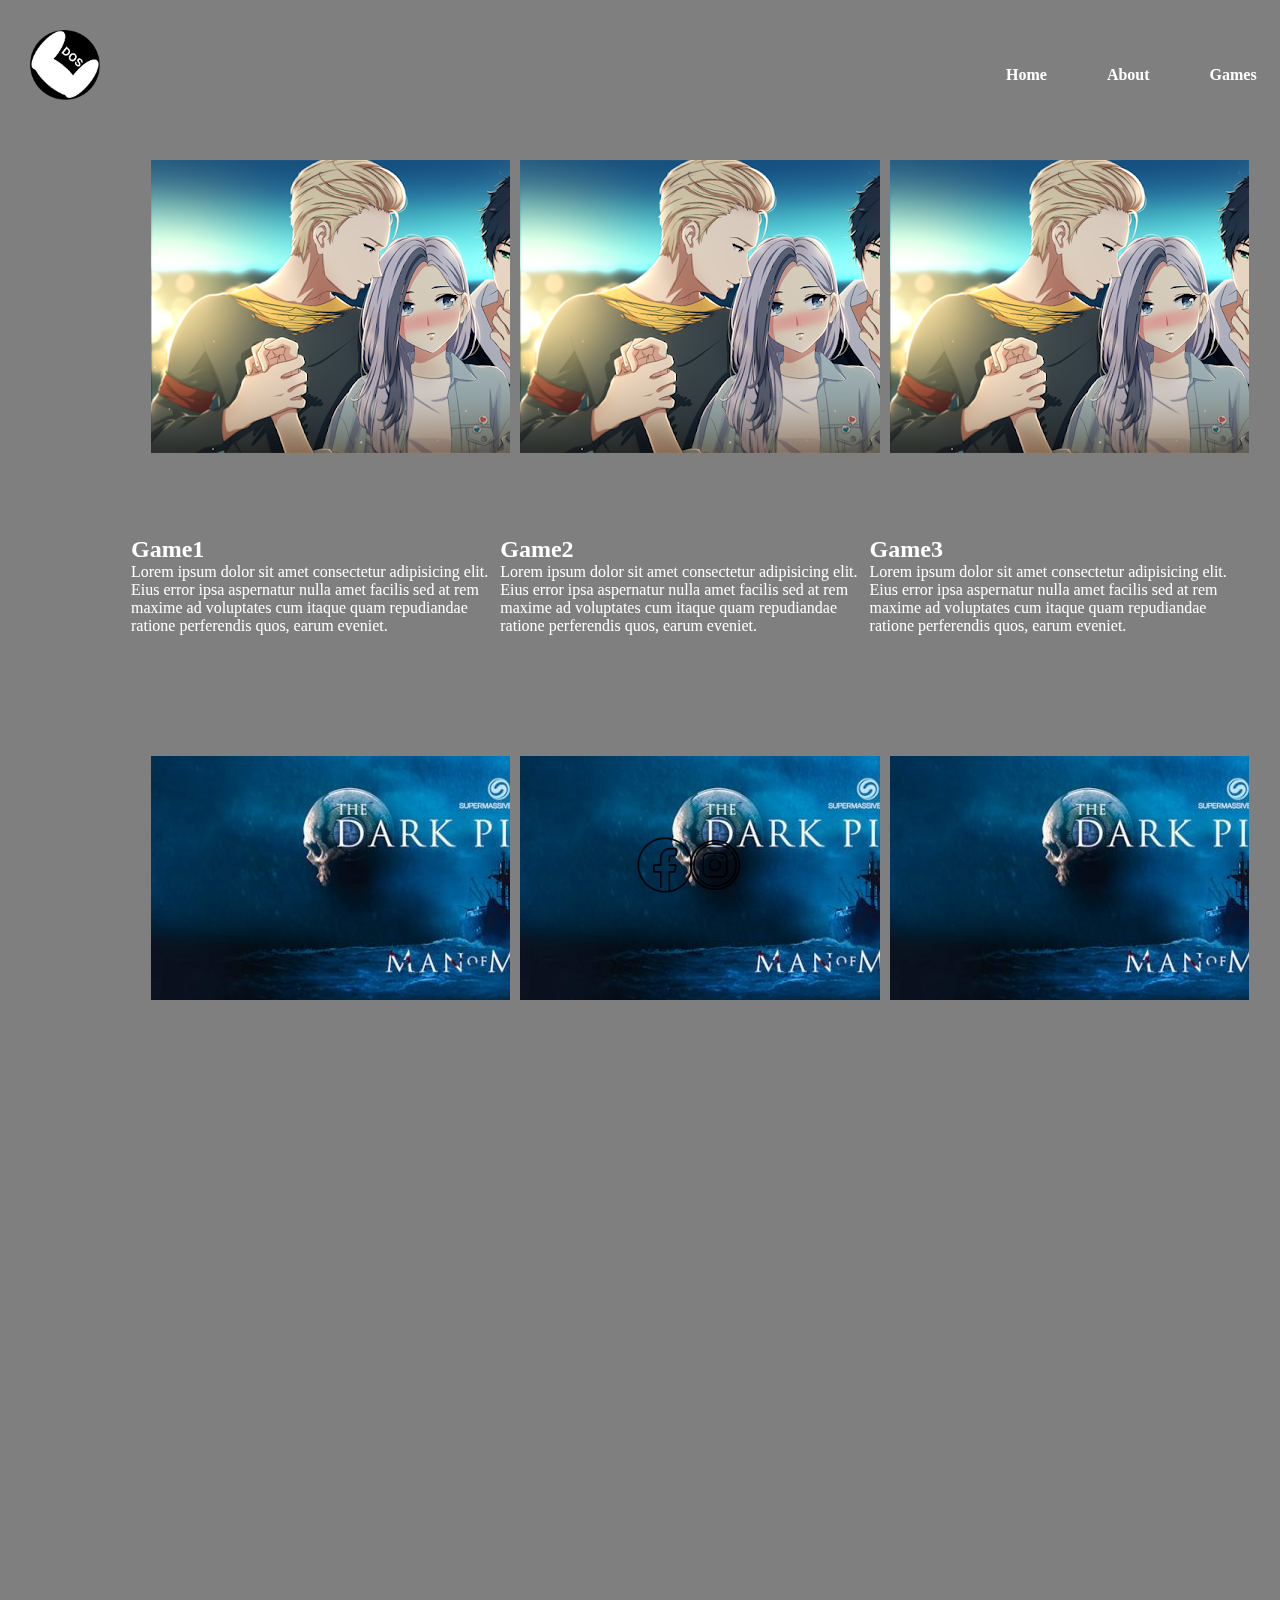
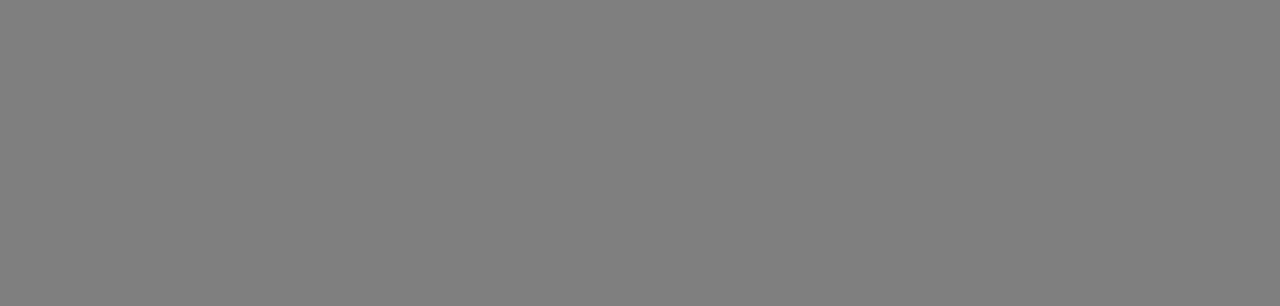
<file: games.html>
<!DOCTYPE html>
<html lang="en">
<head>
    <meta charset="UTF-8">
    <meta http-equiv="X-UA-Compatible" content="IE=edge">
    <meta name="viewport" content="width=device-width, initial-scale=1.0">
    <link rel="stylesheet" href="https://cdnjs.cloudflare.com/ajax/libs/OwlCarousel2/2.3.4/assets/owl.carousel.min.css" integrity="sha512-tS3S5qG0BlhnQROyJXvNjeEM4UpMXHrQfTGmbQ1gKmelCxlSEBUaxhRBj/EFTzpbP4RVSrpEikbmdJobCvhE3g==" crossorigin="anonymous" referrerpolicy="no-referrer" />
    <link rel="stylesheet" href="https://cdnjs.cloudflare.com/ajax/libs/OwlCarousel2/2.3.4/assets/owl.theme.default.min.css" integrity="sha512-sMXtMNL1zRzolHYKEujM2AqCLUR9F2C4/05cdbxjjLSRvMQIciEPCQZo++nk7go3BtSuK9kfa/s+a4f4i5pLkw==" crossorigin="anonymous" referrerpolicy="no-referrer" />
    <link rel="stylesheet" href="css/style.css">
    <title>DosiArena.games</title>
</head>
<body>
    
    <header>
        <h1>
            <div class="logo"><a href="#"></a><img src="images/right.png" alt="logo"></a></div>
        </h1> 
        
        <nav id="nav" class="nav"></nav>
            <div class="bar">
                <p class="burger">
                    <i class="fa-solid fa-bars"></i>
                </p>
            </div>

        <!-- <nav id="submenu" class="submenu">
            <ul>
                <li><a href="#">Sport</a></li>
                <li><a href="#">Children</a></li>
                <li><a href="#">Educational</a></li>
            </ul>
        </nav>
         -->
        
    </header>
    <main >

        <div class="bigbox">
            <div class="imgbox">
                <img src="images/child4.png" alt="gameposter">
            </div>
            <div class="textbox">
                <h2>Game1</h2>
                <p>Lorem ipsum dolor sit amet consectetur adipisicing elit. Eius error ipsa aspernatur nulla amet facilis sed at rem maxime ad voluptates cum itaque quam repudiandae ratione perferendis quos, earum eveniet.</p>
            </div>

        </div>
        
        <div class="bigbox">
            <div class="imgbox">
                <img src="images/child4.png" alt="gameposter">
            </div>
            <div class="textbox">
                <h2>Game2</h2>
                <p>Lorem ipsum dolor sit amet consectetur adipisicing elit. Eius error ipsa aspernatur nulla amet facilis sed at rem maxime ad voluptates cum itaque quam repudiandae ratione perferendis quos, earum eveniet.</p>
            </div>

        </div>
        
        <div class="bigbox">
            <div class="imgbox">
                <img src="images/child4.png" alt="gameposter">
            </div>
            <div class="textbox">
                <h2>Game3</h2>
                <p>Lorem ipsum dolor sit amet consectetur adipisicing elit. Eius error ipsa aspernatur nulla amet facilis sed at rem maxime ad voluptates cum itaque quam repudiandae ratione perferendis quos, earum eveniet.</p>
            </div>

        </div>
        <div class="bigbox">
            <div class="imgbox">
                <img src="images/adult1.jpg" alt="gameposter">
            </div>
            <div class="textbox">
                <h2>Game4</h2>
                <p>Lorem ipsum dolor sit amet consectetur adipisicing elit. Eius error ipsa aspernatur nulla amet facilis sed at rem maxime ad voluptates cum itaque quam repudiandae ratione perferendis quos, earum eveniet.</p>
            </div>

        </div>
        <div class="bigbox">
            <div class="imgbox">
                <img src="images/adult1.jpg" alt="gameposter">
            </div>
            <div class="textbox">
                <h2>Game5</h2>
                <p>Lorem ipsum dolor sit amet consectetur adipisicing elit. Eius error ipsa aspernatur nulla amet facilis sed at rem maxime ad voluptates cum itaque quam repudiandae ratione perferendis quos, earum eveniet.</p>
            </div>

        </div>
        <div class="bigbox">
            <div class="imgbox">
                <img src="images/adult1.jpg" alt="gameposter">
            </div>
            <div class="textbox">
                <h2>Game6</h2>
                <p>Lorem ipsum dolor sit amet consectetur adipisicing elit. Eius error ipsa aspernatur nulla amet facilis sed at rem maxime ad voluptates cum itaque quam repudiandae ratione perferendis quos, earum eveniet.</p>
            </div>

        </div>
        <div class="bigbox">
            <div class="imgbox">
                <img src="images/box3.jpg" alt="gameposter">
            </div>
            <div class="textbox">
                <h2>Game7</h2>
                <p>Lorem ipsum dolor sit amet consectetur adipisicing elit. Eius error ipsa aspernatur nulla amet facilis sed at rem maxime ad voluptates cum itaque quam repudiandae ratione perferendis quos, earum eveniet.</p>
            </div>

        </div>

        <div class="bigbox">
            <div class="imgbox">
                <img src="images/box3.jpg" alt="gameposter">
            </div>
            <div class="textbox">
                <h2>Game8</h2>
                <p>Lorem ipsum dolor sit amet consectetur adipisicing elit. Eius error ipsa aspernatur nulla amet facilis sed at rem maxime ad voluptates cum itaque quam repudiandae ratione perferendis quos, earum eveniet.</p>
            </div>

        </div>
        <div class="bigbox">
            <div class="imgbox">
                <img src="images/box3.jpg" alt="gameposter">
            </div>
            <div class="textbox">
                <h2>Game9</h2>
                <p>Lorem ipsum dolor sit amet consectetur adipisicing elit. Eius error ipsa aspernatur nulla amet facilis sed at rem maxime ad voluptates cum itaque quam repudiandae ratione perferendis quos, earum eveniet.</p>
            </div>

        </div>

       

       </div>
       <div class="social">
        <div class="fb"><a href="https://www.facebook.com"  target="_blank"></a></div>
        <div class="ins"><a href="https://www.instagram.com" target="_blank"></a></div>
    </div>

             
                
            
  
    
        

        
       

    

    </main>
        
    <footer>



    </footer>
    <script src="https://cdnjs.cloudflare.com/ajax/libs/jquery/3.6.0/jquery.min.js" integrity="sha512-894YE6QWD5I59HgZOGReFYm4dnWc1Qt5NtvYSaNcOP+u1T9qYdvdihz0PPSiiqn/+/3e7Jo4EaG7TubfWGUrMQ==" crossorigin="anonymous" referrerpolicy="no-referrer"></script>
    <script src="https://cdnjs.cloudflare.com/ajax/libs/OwlCarousel2/2.3.4/owl.carousel.min.js" integrity="sha512-bPs7Ae6pVvhOSiIcyUClR7/q2OAsRiovw4vAkX+zJbw3ShAeeqezq50RIIcIURq7Oa20rW2n2q+fyXBNcU9lrw==" crossorigin="anonymous" referrerpolicy="no-referrer"></script>
    <script src="js/script..js"></script>
</body>
</html>
</file>
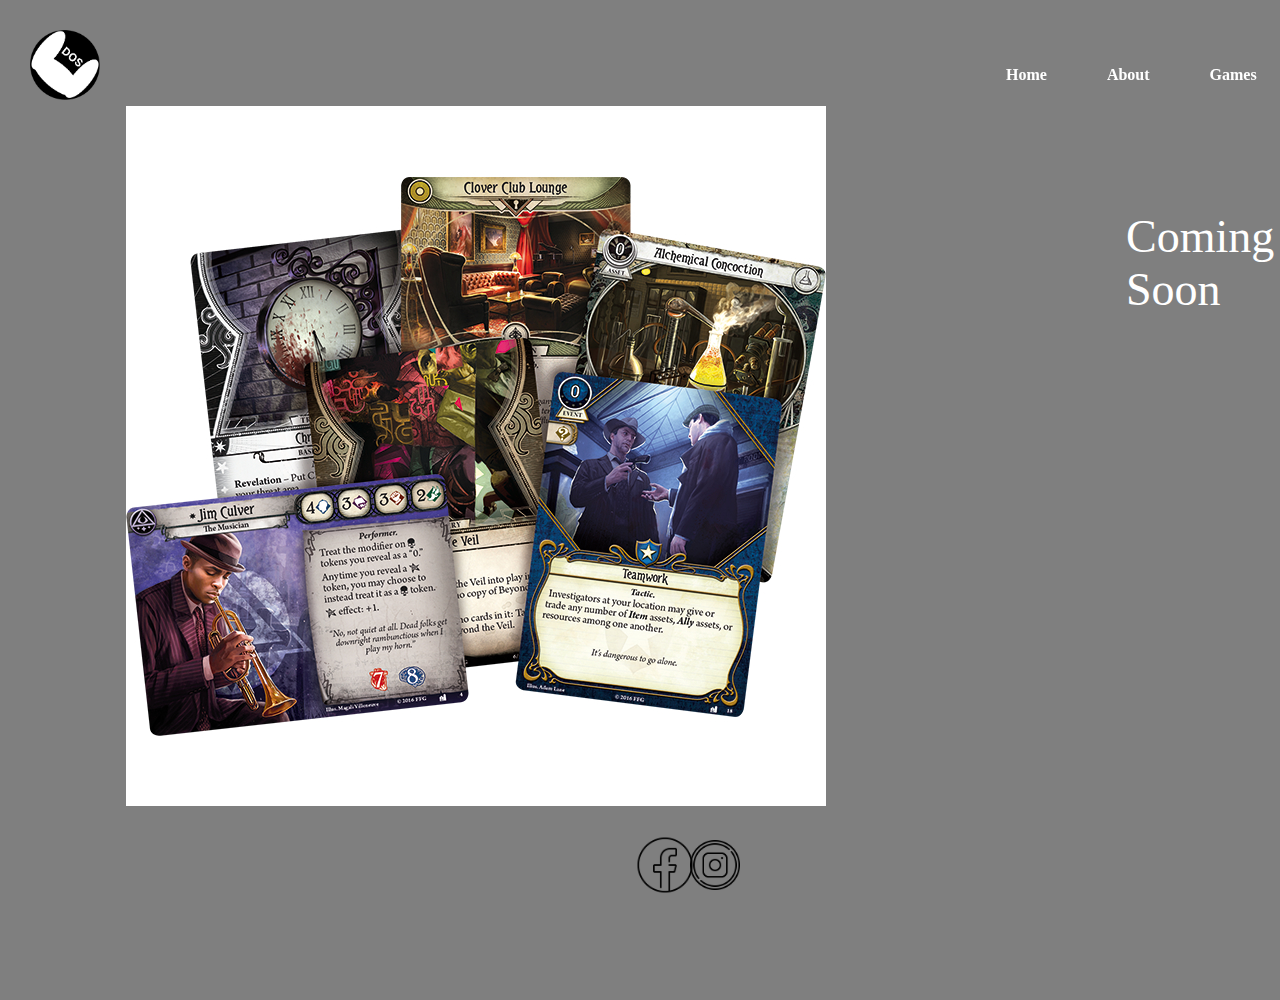
<file: news.html>
<!DOCTYPE html>
<html lang="en">
<head>
    <meta charset="UTF-8">
    <meta http-equiv="X-UA-Compatible" content="IE=edge">
    <meta name="viewport" content="width=device-width, initial-scale=1.0">
    <link rel="stylesheet" href="https://cdnjs.cloudflare.com/ajax/libs/OwlCarousel2/2.3.4/assets/owl.carousel.min.css" integrity="sha512-tS3S5qG0BlhnQROyJXvNjeEM4UpMXHrQfTGmbQ1gKmelCxlSEBUaxhRBj/EFTzpbP4RVSrpEikbmdJobCvhE3g==" crossorigin="anonymous" referrerpolicy="no-referrer" />
    <link rel="stylesheet" href="https://cdnjs.cloudflare.com/ajax/libs/OwlCarousel2/2.3.4/assets/owl.theme.default.min.css" integrity="sha512-sMXtMNL1zRzolHYKEujM2AqCLUR9F2C4/05cdbxjjLSRvMQIciEPCQZo++nk7go3BtSuK9kfa/s+a4f4i5pLkw==" crossorigin="anonymous" referrerpolicy="no-referrer" />


    <link rel="stylesheet" href="https://cdnjs.cloudflare.com/ajax/libs/font-awesome/4.7.0/css/font-awesome.min.css">





    <link rel="stylesheet" href="css/style.css">
    <title>DosiArena.news</title>
</head>
<body>
    
    <header>
        <h1>
            <div class="logo"><a href="#"></a><img src="images/right.png" alt="logo"></a></div>
        </h1> 
        
        <nav id="nav" class="nav"> 
            <div class="navbar">
                <a href="#home">Home</a>
                <div class="subnav">
                  <button class="subnavbtn">About 
                  <div class="subnav-content">
                    
                  </div>
                </div>
                <div class="subnav">
                  <button class="subnavbtn">Games 
                  <div class="subnav-content">
                    
                    
                </div>
                <div class="subnav">
                  <button class="subnavbtn">Partners <i class="fa fa-caret-down"></i></button>
                  <div class="subnav-content">
                    <a href="#">Services</a>
                    <a href="#">Sales</a>
                    <a href="#">New Games</a>
                    
                  </div>
                </div>
                <a href="#contact">Contact</a>
              </div>

        </nav>    
            <!-- <div class="navbar">
                <a href="#home">Home</a>
                <div class="subnav">
                  <button class="subnavbtn">About 
                  <div class="subnav-content">
                    
                  </div>
                </div>
                <div class="subnav">
                  <button class="subnavbtn">Games 
                  <div class="subnav-content">
                    
                    
                </div>
                <div class="subnav">
                  <button class="subnavbtn">Partners <i class="fa fa-caret-down"></i></button>
                  <div class="subnav-content">
                    <a href="#link1">Services</a>
                    <a href="#link2">Sales</a>
                    <a href="#link3">New Games</a>
                    
                  </div>
                </div>
                <a href="#contact">Contact</a>
              </div>
         -->
            



        <div class="bar">
            <p class="burger">
                <i class="fa-solid fa-bars"></i>
            </p>
        </div>
        
    </header>
    <main >

        <div class="picture">
            <img src="images/news.jpg" alt="newsfeed">
         </div>

           <p class="newsp">Coming Soon</p>


           <div class="social">
            <div class="fb"><a href="https://www.facebook.com"  target="_blank"></a></div>
            <div class="ins"><a href="https://www.instagram.com" target="_blank"></a></div>
        </div>

       

   

    </main>
        
    <footer>



    </footer>
    <script src="https://cdnjs.cloudflare.com/ajax/libs/jquery/3.6.0/jquery.min.js" integrity="sha512-894YE6QWD5I59HgZOGReFYm4dnWc1Qt5NtvYSaNcOP+u1T9qYdvdihz0PPSiiqn/+/3e7Jo4EaG7TubfWGUrMQ==" crossorigin="anonymous" referrerpolicy="no-referrer"></script>
    <script src="https://cdnjs.cloudflare.com/ajax/libs/OwlCarousel2/2.3.4/owl.carousel.min.js" integrity="sha512-bPs7Ae6pVvhOSiIcyUClR7/q2OAsRiovw4vAkX+zJbw3ShAeeqezq50RIIcIURq7Oa20rW2n2q+fyXBNcU9lrw==" crossorigin="anonymous" referrerpolicy="no-referrer"></script>
    <script src="js/script..js"></script>
</body>
</html>
</file>
<file: css/style.css>
*{
    margin: 0;
    padding: 0;
    list-style-type: none;
    text-decoration: none;
    box-sizing: border-box;   
}
:root{
  font-size: 16px;
}
body{
    background-color: rgba(0, 0, 0, 0.5);

}

body::-webkit-scrollbar{
  width: 0.25rem;

}
body::-webkit-scrollbar-track{
  background-color: rgb(160, 169, 236);
}

body, header{
    
    width: 100%;
    height: auto;
    /* background-color: rgba(0, 0, 0, 0.5); */
    padding: 30px;
    /* position: relative; */


    
}
html, body {
    max-width: 100%;
    height: 1000px;
    overflow-x: hidden;
    overflow-y: scroll;

}
main{
  margin-left: 5rem;
  padding: 1rem;
}
    

.nav{
   width: 5rem;
   height: 100vh;
   position: fixed;   
    background-color: var(--bg-primery);
    font-weight: bolder;
    float: right;
    padding: -20px;
    margin-top: -10px;
    
    }
.nav-nav{
display: flex;
flex-direction: row;
}
.nav-item{
  width: 100%;
}
/* .nav-item:last-child{
  margin-top: auto;
} */
.nav-link{
  display: flex;
  align-items: center;
  height: 5rem;
  color: var(--text-primery);
  
}
/* .link-text{
  display: none;
  margin-left: 1rem;
  
} */
header ul{
    /* width: 40%; */
    display: flex;
    margin-left: 900px;
    padding: 16px;
    
    
}

header ul a{
   clear: both;
    padding: 10px 30px;

    
    position: relative;
    color: #fff;
    

}

header ul a:hover{
  transform: scale(1.3);
  color: #000;
  transition: 0.4s ease;
}


/* The navigation menu */
.navbar {
  overflow: hidden;
  background-color: #333;
}

/* Navigation links */
.navbar a {
  float: left;
  font-size: 16px;
  color: white;
  text-align: center;
  padding: 14px 16px;
  text-decoration: none;
}

/* The subnavigation menu */
.subnav {
  float: left;
  overflow: hidden;
}

/* Subnav button */
.subnav .subnavbtn {
  font-size: 16px;
  border: none;
  outline: none;
  color: white;
  padding: 14px 16px;
  background-color: inherit;
  font-family: inherit;
  margin: 0;
}

/* Add a red background color to navigation links on hover */
.navbar a:hover, .subnav:hover .subnavbtn {
  background-color: rgba(200, 218, 224);
}

/* Style the subnav content - positioned absolute */
.subnav-content {
  display: none;
  position: absolute;
  left: 0;
  background-color: red;
  width: 100%;
  z-index: 1;
}

/* Style the subnav links */
.subnav-content a {
  float: left;
  color: white;
  text-decoration: none;
}

/* Add a grey background color on hover */
.subnav-content a:hover {
  background-color: #eee;
  color: black;
}

/* When you move the mouse over the subnav container, open the subnav content */
.subnav:hover .subnav-content {
  display: block;
}




.logo img{
   
position: absolute;
margin-top: -30px;
margin-left: -30px;

width: 70px;
height: 70px;

}

.item{
  
  height: 700px;
  overflow: hidden;
}

.item .img{
  margin-top: -100px;

}


.social{
    width: 100px;
    height: 50px;
    position: fixed;
    bottom: 10px;
    left: 50%;
    
    border-radius:  50%; 
    
}

.fb, .ins{
    width: 50px;
    height: 50px;
    float: left;
    /* margin: 20px 10px; */
    position: relative;
    padding: 0 auto;
 
    
       
}

.fb, .ins:hover{
    transform: scale(1.1);
    transition: 2s;
    
}
.fb:hover {
    background-image: url(../images/fb2.png);
}
.ins:hover {
    background-image: url(../images/ins2.png);
}

.fb{
    background-image: url(../images/fb1.png);
    background-size: 100%;
    background-repeat: no-repeat;
}
.ins{
    background-image: url(../images/ins1.png);
    background-size: 100%;
    background-repeat: no-repeat;

}

.fb a, ins a{
    display: block;
    
    width: 100%;
    height: 50px;
}

.slider{
    margin-top: 130px;
    max-width: 100%;
   
}
.wrapper{
    /* margin: 0 auto; */
    width: 1500px;
    margin-right:  0;
    margin-top: 50px;
}
.vid{
    width: 40%;
    height: 400px;
}
.frame{
width: 1100px;
height: 500px;
margin-left: 700px;
margin-top: -400px;
position: relative;

 
    

}
.vector1{     
    
    position: relative;
    top: 0;
    left: 0;
   
}

.vector1:hover{
  transform: scale(1.1);
  transition: 2s;
  
}


.textbox13, .textbox2, .textbox3, .textbox4{
    position: absolute;
    width: 400px;
    height: auto;
    top: 0;
    left: 180px;
}
.textbox2{    
    top: 180px;    
 
}
.textbox3{
    top: 360px;

}
.textbox4{
    top: 540px;
}
.t1 {
    font-size: 20px;
    color: #fff;
}
.title{
    color: #fff;
}
.box1{
    height: 200px;
    width: 33.3%;
    background-color: aqua;
  
    float: left;
    margin-bottom: 50px;
}
.boxbox2{
    width: 33.3%;
    
    height: 200px;
    background-color: rgb(216, 135, 29);
    
}
.boxbox3{
    width: 33.3%;
    background-color: rgb(196, 38, 48);
    height: 200px;
}
.newsp{
    font-size: 46px;
    color: #fff;
    margin-top: -600px;
    margin-left: 1000px;
}

.open-button {
    background-color: #555;
    color: white;
    padding: 16px 20px;
    border: none;
    cursor: pointer;
    opacity: 0.8;
    position: fixed;
    bottom: 23px;
    right: 28px;
    width: 280px;
  }
  
  /* The popup chat - hidden by default */
  .chat-popup {
    display: none;
    position: fixed;
    bottom: 0;
    right: 15px;
    border: none;
    z-index: 9;
  }
  
  /* Add styles to the form container */
  .form-container {
    max-width: 300px;
    padding: 10px;
    background-color: white;
  }
  
  /* Full-width textarea */
  .form-container textarea {
    width: 100%;
    padding: 15px;
    margin: 5px 0 22px 0;
    border: none;
    background: #f1f1f1;
    resize: none;
    min-height: 200px;
  }
  
  /* When the textarea gets focus, do something */
  .form-container textarea:focus {
    background-color: #ddd;
    outline: none;
  }
  
  /* Set a style for the submit/send button */
  .form-container .btn {
    background-color: #04AA6D;
    color: white;
    padding: 16px 20px;
    border: none;
    cursor: pointer;
    width: 100%;
    margin-bottom:10px;
    opacity: 0.8;
  }
  
  /* Add a red background color to the cancel button */
  .form-container .cancel {
    background-color: red;
  }
  
  /* Add some hover effects to buttons */
  .form-container .btn:hover, .open-button:hover {
    opacity: 1;
  }
.map{

   position: absolute;
   top: 50px;
   margin-left: -1220px;
    
}

.contact{
  position: relative;
   color: #fff;
   padding-left: 1240px; 
   padding-top: 46px;    
   cursor: pointer;
    }

    /* .total{
        padding-top: 30px;
        width: 25%;
        height:200px;
        padding-left: 5px;
        border-style: none;
        display: flex;     
       
    } */
    .bigbox{
        padding-top: 30px;
        padding-left: 5px;
        width: 33.33%;
        height: 600px;
        float: left;
        
        border-style: none;
        display: flex;
        /* flex-wrap: wrap; */
        
        position: relative;
        
    }
    .imgbox{
        position: absolute;
        width: 100%;
        padding: 10px;
        height: 60%;
        margin-top: 10px;
        margin-left: 10px;
        overflow: hidden;

    }
    .textbox{
      
       margin-top: 400px;
       
       width: 100%;
    }
        
      .textbox h2, p{
        color: #fff;
      }
       

    

      .burger{
        font-size: 36px;
      
       }
       
       .bar{
        display: none;

       }
      
      
      /* for small screens */
        @media only screen and (max-width: 600px) {
        header ul {
          flex-direction: column;
          align-items: center;
          width: 100%;
          text-align: center;                 
          
        }
        .bar{
          display: block;

        }
        .nav{
          display: none;
        }
        
        
        .logo{
          display: none;
        }             
        
       
        .contact{
          display: flex;
          flex-direction: column;
        }
        .map{          
          width: 100%; 
                                   
        }
        .address1{

       
        width: 100%;
        }
        .social{
          
         position: absolute;
         top: 50px;
        }
        .vid{
          width: 100%;

        }
         .frame .vector1{
          width: 100%;
         } 
         .frame .vector2{
          width: 100%;
         } 
         .frame .vector3{
          width: 100%;
         } 
         .frame .vector4{
          width: 100%;
         } 


      }
</file>
